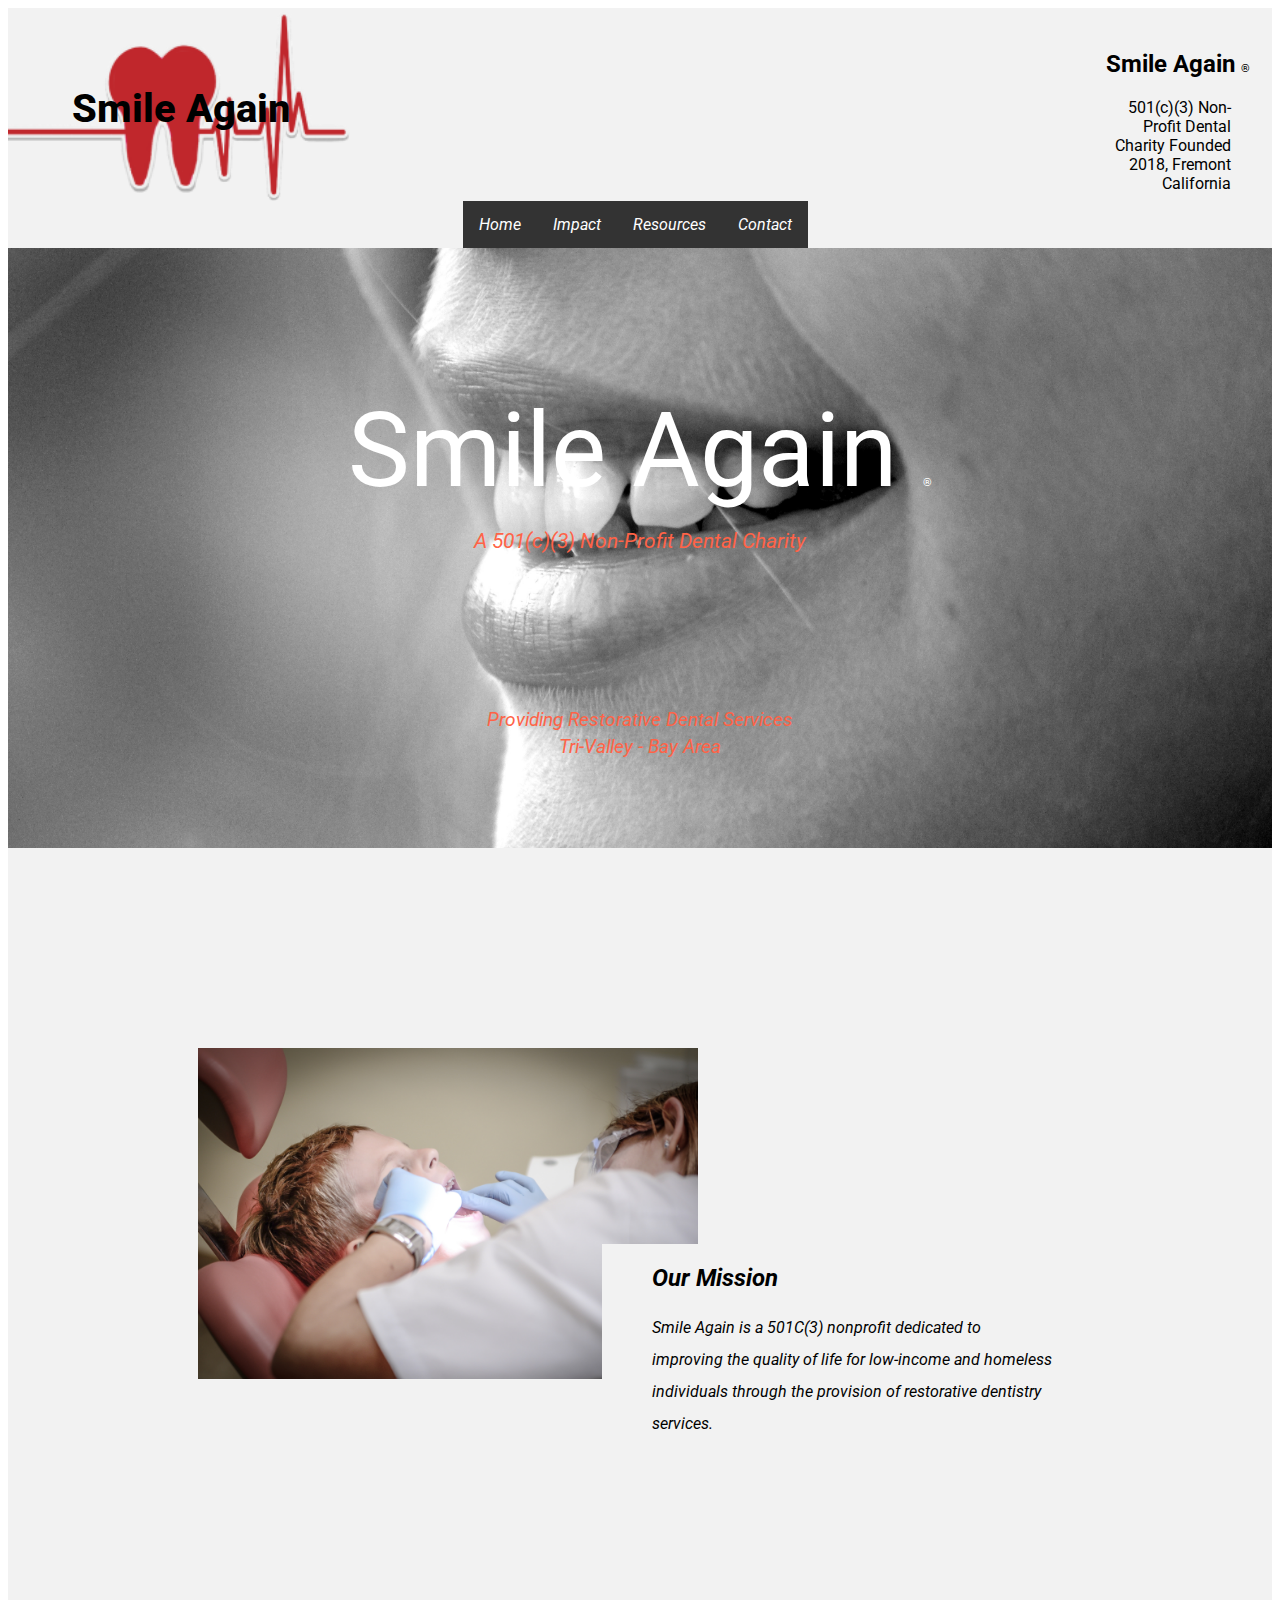
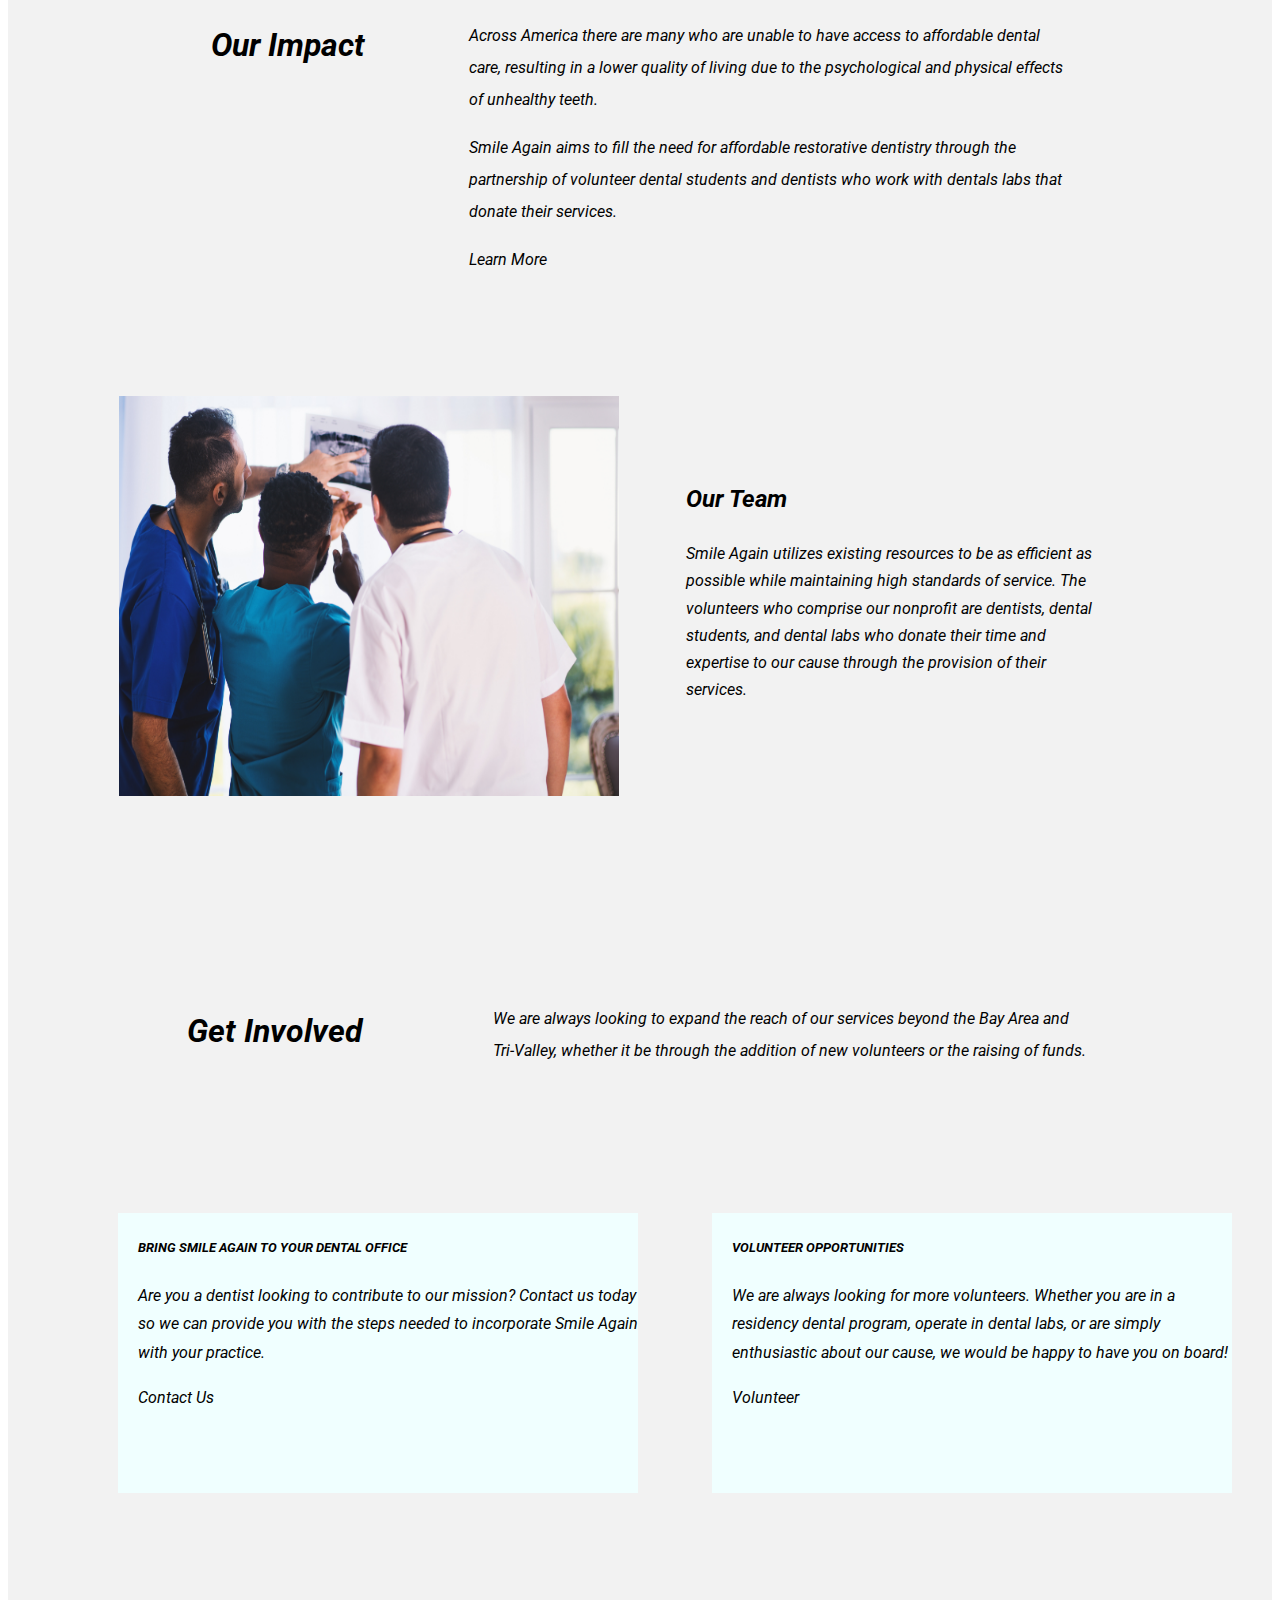
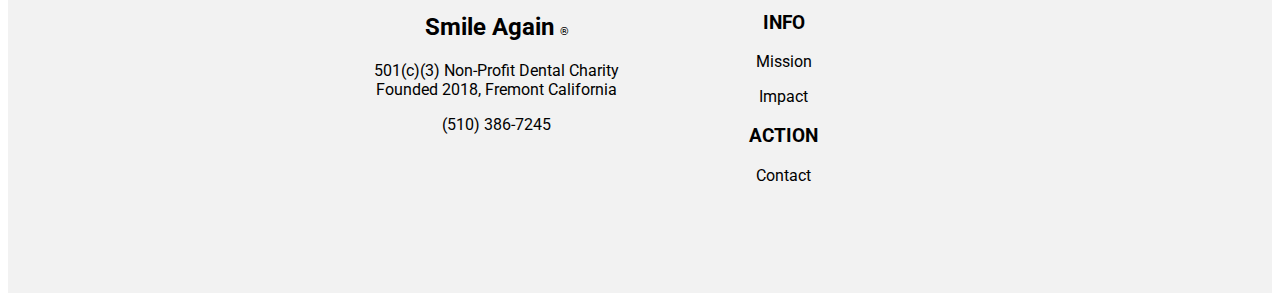
<file: index.html>
<!DOCTYPE html>
<html lang="en">
<head>
    <meta charset="UTF-8">
    <meta name="viewport" content="width=device-width, initial-scale=1.0">
    <meta http-equiv="X-UA-Compatible" content="ie=edge">
    <title>Document</title>
    <link href="https://fonts.googleapis.com/css?family=Roboto" rel="stylesheet">
    <link rel="stylesheet" type="text/css" href="styles.css">
</head>
<body>
    
<div id ="defaultparent">
        <div id="testdiv">
                <div class="smile">
                    <div class="centeredlogo">Smile Again</div>
                </div>
                <div class="logo">
                    <h2>Smile Again <span class="R">&#174</span></h2>
                    <p>
                        501(c)(3) Non-Profit Dental Charity
                        Founded 2018, Fremont California
                    </p>

                </div>
        </div>
        <div id="section-nav">
                <ul>
                    <li><a class="section-link" href="index.html">Home</a></li>
                    <li><a class="section-link" href="impact.html">Impact</a></li>
                    <li><a class="section-link" href="resources.html">Resources</a></li>
                    <li><a class="section-link" href="contact.html">Contact</a></li>
                </ul>
        </div>
        <!-- <div id ="intromissiondiv">
            <div id="introtext">
                <h5>Smile Again </h5> 
                <h1> RESTORATIVE DENTISTRY</h1>
                <p>HERES INFO ABOUT US AND OUR CAUSE, WE
                  SERVE THE TRI CITY AREA AND PROVIDE HIGH QUALITY
                  DENTAL WORK </p>
            </div>
          
        </div> -->
    
        <div class ="staffparra">
                <div class="centered">Smile Again <span class="R">&#174</span></div>
                <div class="centered2">A 501(c)(3) Non-Profit Dental Charity</div>
                <div class="centered3">Providing Restorative Dental Services</div>
                <div class="centered4">Tri-Valley - Bay Area</div>
        </div>
    
        <div id ="missiondiv">
                <img class="doctorimg" src="images/mission.jpg" alt="docpicture">
    
                <div class="missiontext">
                    <h2>Our Mission</h2>
                    <p>
                        Smile Again is a 501C(3) nonprofit dedicated to improving the 
                        quality of life for low-income and homeless individuals 
                        through the provision of restorative dentistry services. 
                    </p>
                </div>
    
        </div>
    
        <div id ="impactdiv">
            <h1>Our Impact</h1>
    
            <div class="impacttext">
                <p>
                    Across America there are many who are unable 
                    to have access to affordable dental care, resulting in
                    a lower quality of living due to the psychological
                    and physical effects of unhealthy teeth. 
                </p>
                <p>    
                    Smile Again aims to fill the need for affordable 
                    restorative dentistry through the partnership of volunteer dental students and dentists
                    who work with dentals labs that donate their services.
                </p>
                <a href="impact.html" class="atags">Learn More</a>
            </div>
           
        </div>
    
        <div id ="teamdiv">
            <img class="staffphoto2" src="images/team.jpg" alt="staffpicture">
            <div class="teamtext">
                <h2>Our Team</h2>
                <p>
                    Smile Again utilizes existing resources to be as efficient 
                    as possible while maintaining high standards of service.

                    The volunteers who comprise our nonprofit
                     are dentists, dental students,
                    and dental labs who donate their time and expertise 
                    to our cause through the provision of their services.
                </p>
            </div>
           
        </div>
    
        <div id ="involveddiv">
                <h1>Get Involved</h1>
    
                <p>
                    We are always looking to expand the reach of our services beyond 
                    the Bay Area and Tri-Valley, whether it be through the addition of new 
                    volunteers or the raising of funds. 
                </p>
        </div>
    
        <div id ="infodiv">
    
                <div class="infotext">
                    <h5>BRING SMILE AGAIN TO YOUR DENTAL OFFICE</h5>
                    <p>
                        Are you a dentist looking to contribute to our mission? 
                        Contact us today so we can provide you
                        with the steps needed to incorporate Smile Again with your practice.
                    </p>
                    <a href="contact.html" class="atags">Contact Us</a>
                </div>
    
                <div class="infotext">
                    <h5>VOLUNTEER OPPORTUNITIES</h5>
                    <p>
                        We are always looking for more volunteers. Whether you are in a 
                        residency dental program, operate in dental labs, or are simply 
                        enthusiastic about our cause, we would be happy to have you on board!
                    </p>
                    <a href="contact.html"  class="atags">Volunteer</a>
                </div>
        </div>
    
    
    </div>
    <div id="lowercontactbar">
            <div id="midcontact">
                <h2>Smile Again <span class="R">&#174</span></h2>
                501(c)(3) Non-Profit Dental Charity
                Founded 2018, Fremont California
                <p>(510) 386-7245</p>
            </div>
    
            <div id="rightcontact">
                <h3>INFO</h3>
    
               <p> <a href="index.html"> Mission </a> </p>
               <p> <a href="impact.html"> Impact</a> </p>
    
                <h3>ACTION</h3>
                <p> <a href="contact.html"> Contact </a> </p>
    
            </div>
    
        </div>
      </div>
</body>
</html>
</file>
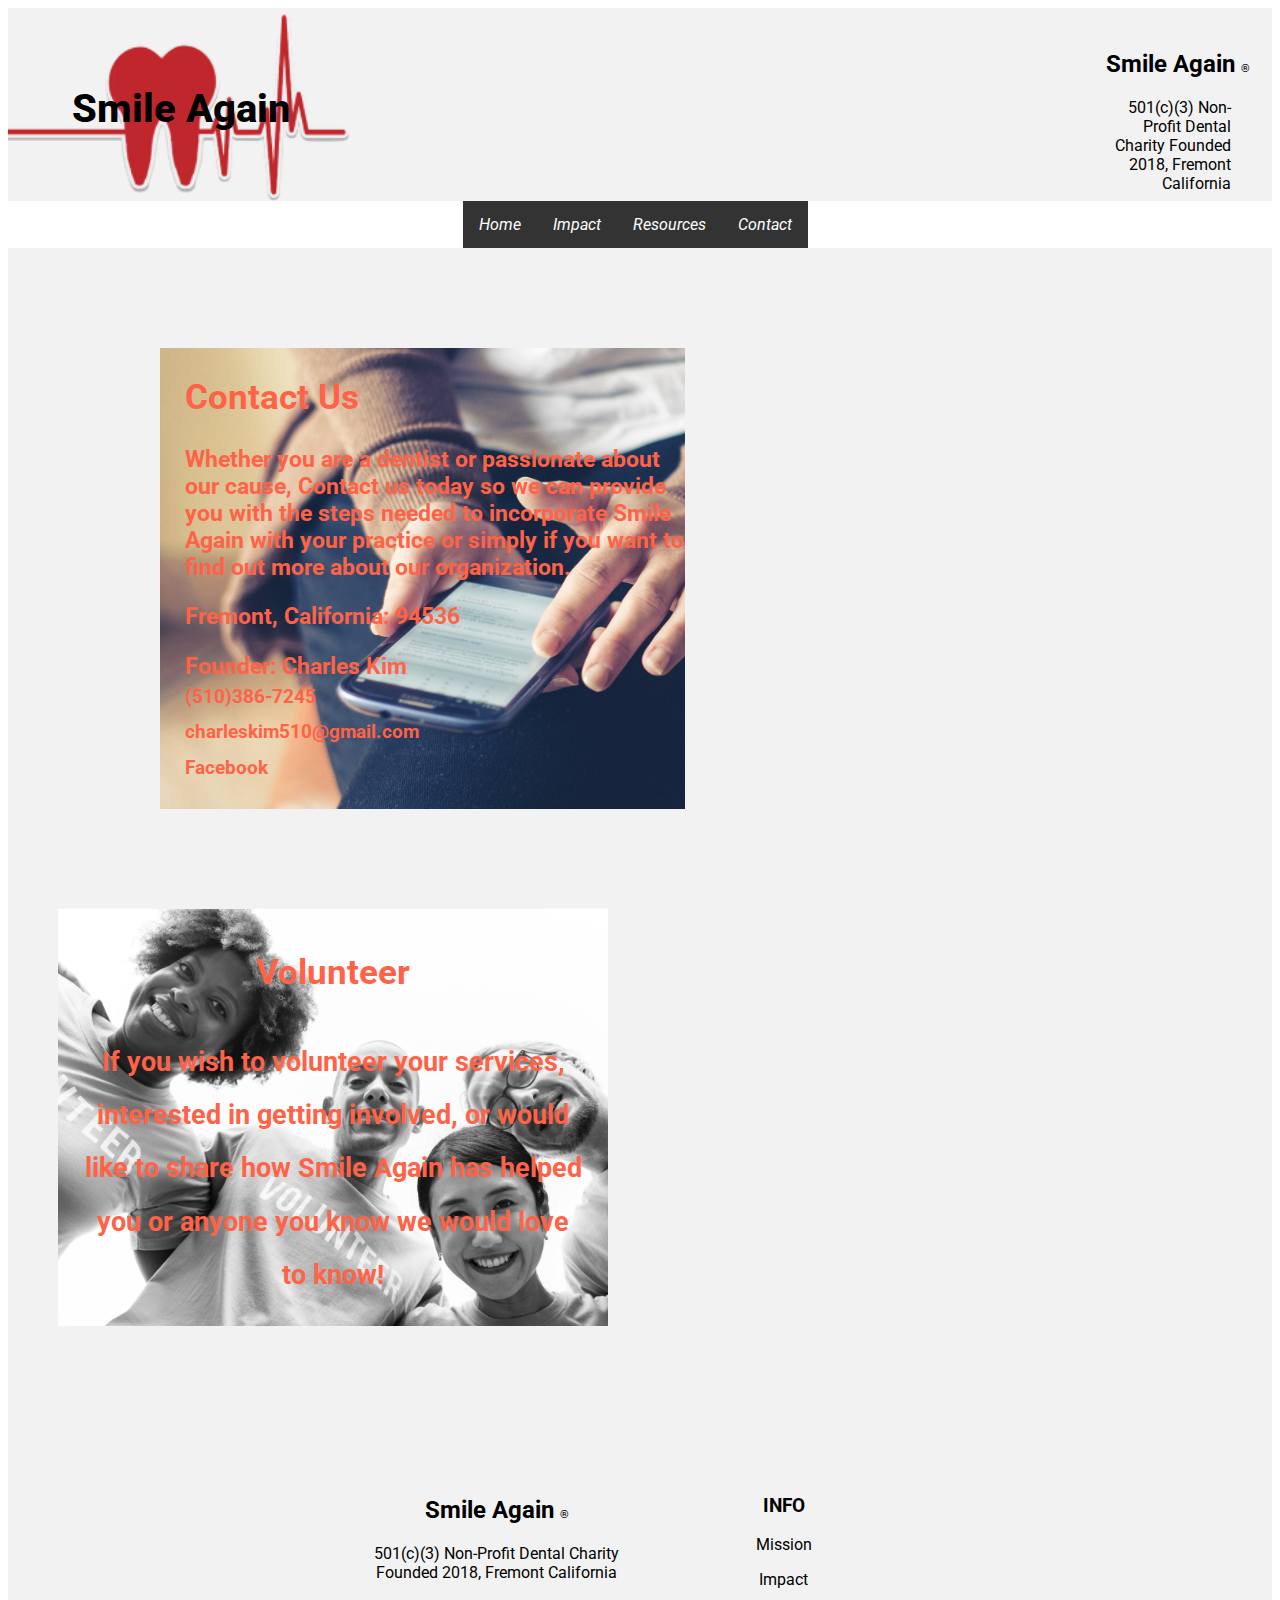
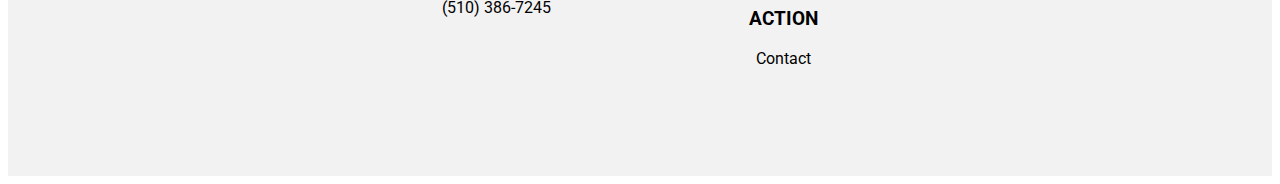
<file: contact.html>
<!DOCTYPE html>
<html lang="en">
<head>
    <meta charset="UTF-8">
    <meta name="viewport" content="width=device-width, initial-scale=1.0">
    <meta http-equiv="X-UA-Compatible" content="ie=edge">
    <title>Document</title><link href="https://fonts.googleapis.com/css?family=Roboto" rel="stylesheet">
    <link rel="stylesheet" type="text/css" href="contactstyles.css">
</head>
<body>

        <div id="testdiv">
            <div class="smile">
                <div class="centeredlogo">Smile Again</div>
            </div>
            <div class="logo">
                <h2>Smile Again <span class="R">&#174</span></h2>
                <p>
                    501(c)(3) Non-Profit Dental Charity
                    Founded 2018, Fremont California
                </p>
            </div>
        </div>
        <div id="section-nav">
                <ul>
                    <li><a class="section-link" href="index.html">Home</a></li>
                    <li><a class="section-link" href="impact.html">Impact</a></li>
                    <li><a class="section-link" href="resources.html">Resources</a></li>
                    <li><a class="section-link" href="contact.html">Contact</a></li>
                </ul>
        </div>

    <div id="contactparent">   
        <div id="contactdiv">
          <h2>Contact Us</h2>
          <p>
            Whether you are a dentist or passionate about our cause, 
            Contact us today so we can provide you
            with the steps needed to incorporate Smile Again with your practice or simply 
            if you want to find out more about our organization. 
          </p>
    
          <p>
              Fremont, California: 94536
          </p>
          
          <p>
              Founder: Charles Kim
              <br>
              <a href="">(510)386-7245</a>
              <br>
              <a>charleskim510@gmail.com</a>
              <br>
              <a href="https://www.facebook.com/chaoking22?fb_dtsg_ag=Adzol1Ewf_TR9fKl7xAFldxXXFhonK9IOeC_qdmslOClMg%3AAdw8GaQj_OdXAn9l-uB4PiK83ITOHp_P2mwWqj7NaXh3Fw">Facebook</a>
              <br>
          </p>
        </div>

        <div id="contactdiv2">
                <h2>Volunteer</h2>
                <p>
                    If you wish to volunteer your services, 
                    interested in getting involved, or would
                    like to share how Smile Again has helped you 
                    or anyone you know we would love to know!
                </p>
        </div>
    </div>
    <div id="lowercontactbar">

            <div id="midcontact">
                <h2>Smile Again <span class="R">&#174</span></h2>
                501(c)(3) Non-Profit Dental Charity
                Founded 2018, Fremont California
                <p>(510) 386-7245</p>
            </div>
    
            <div id="rightcontact">
                <h3>INFO</h3>
    
               <p> <a href="index.html"> Mission </a> </p>
               <p> <a href="impact.html"> Impact</a> </p>
    
                <h3>ACTION</h3>
                <p> <a href="contact.html"> Contact </a> </p>
    
            </div>
    
        </div>
      </div>
</body>
</html>
</file>
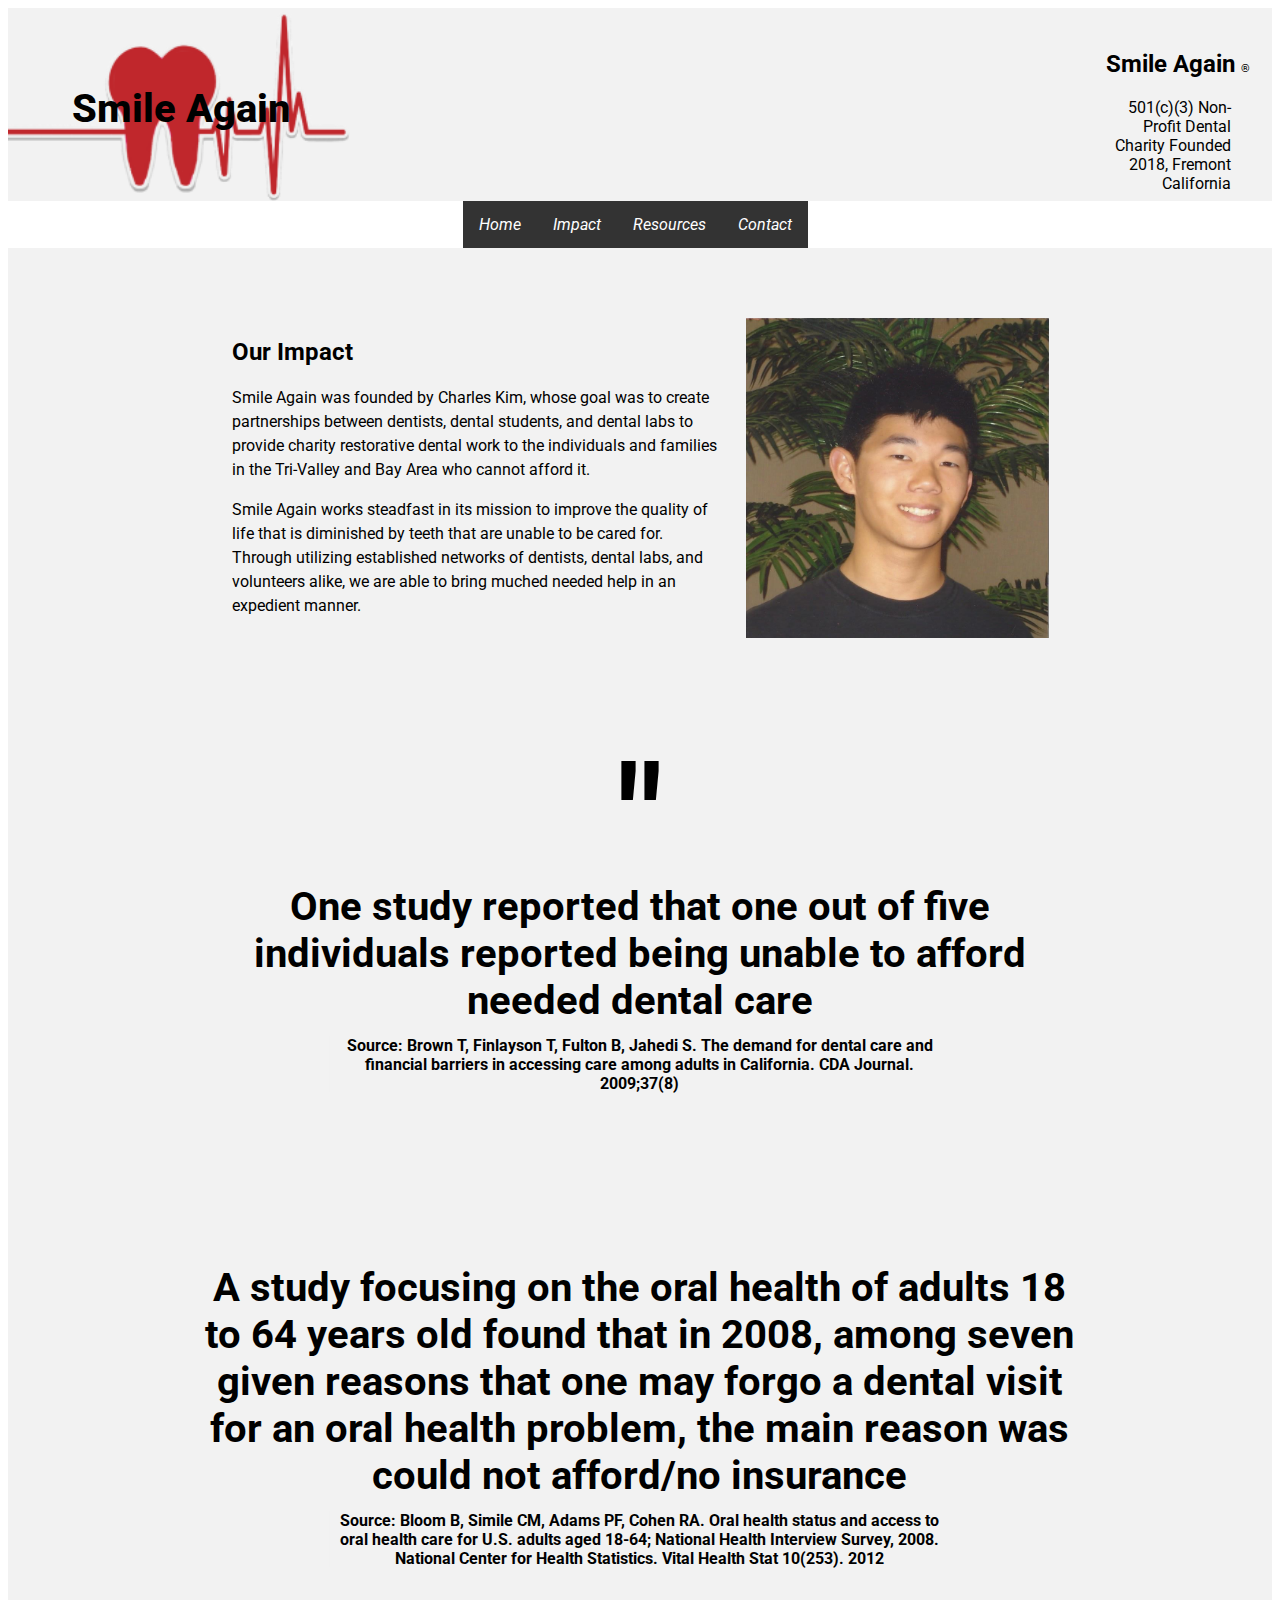
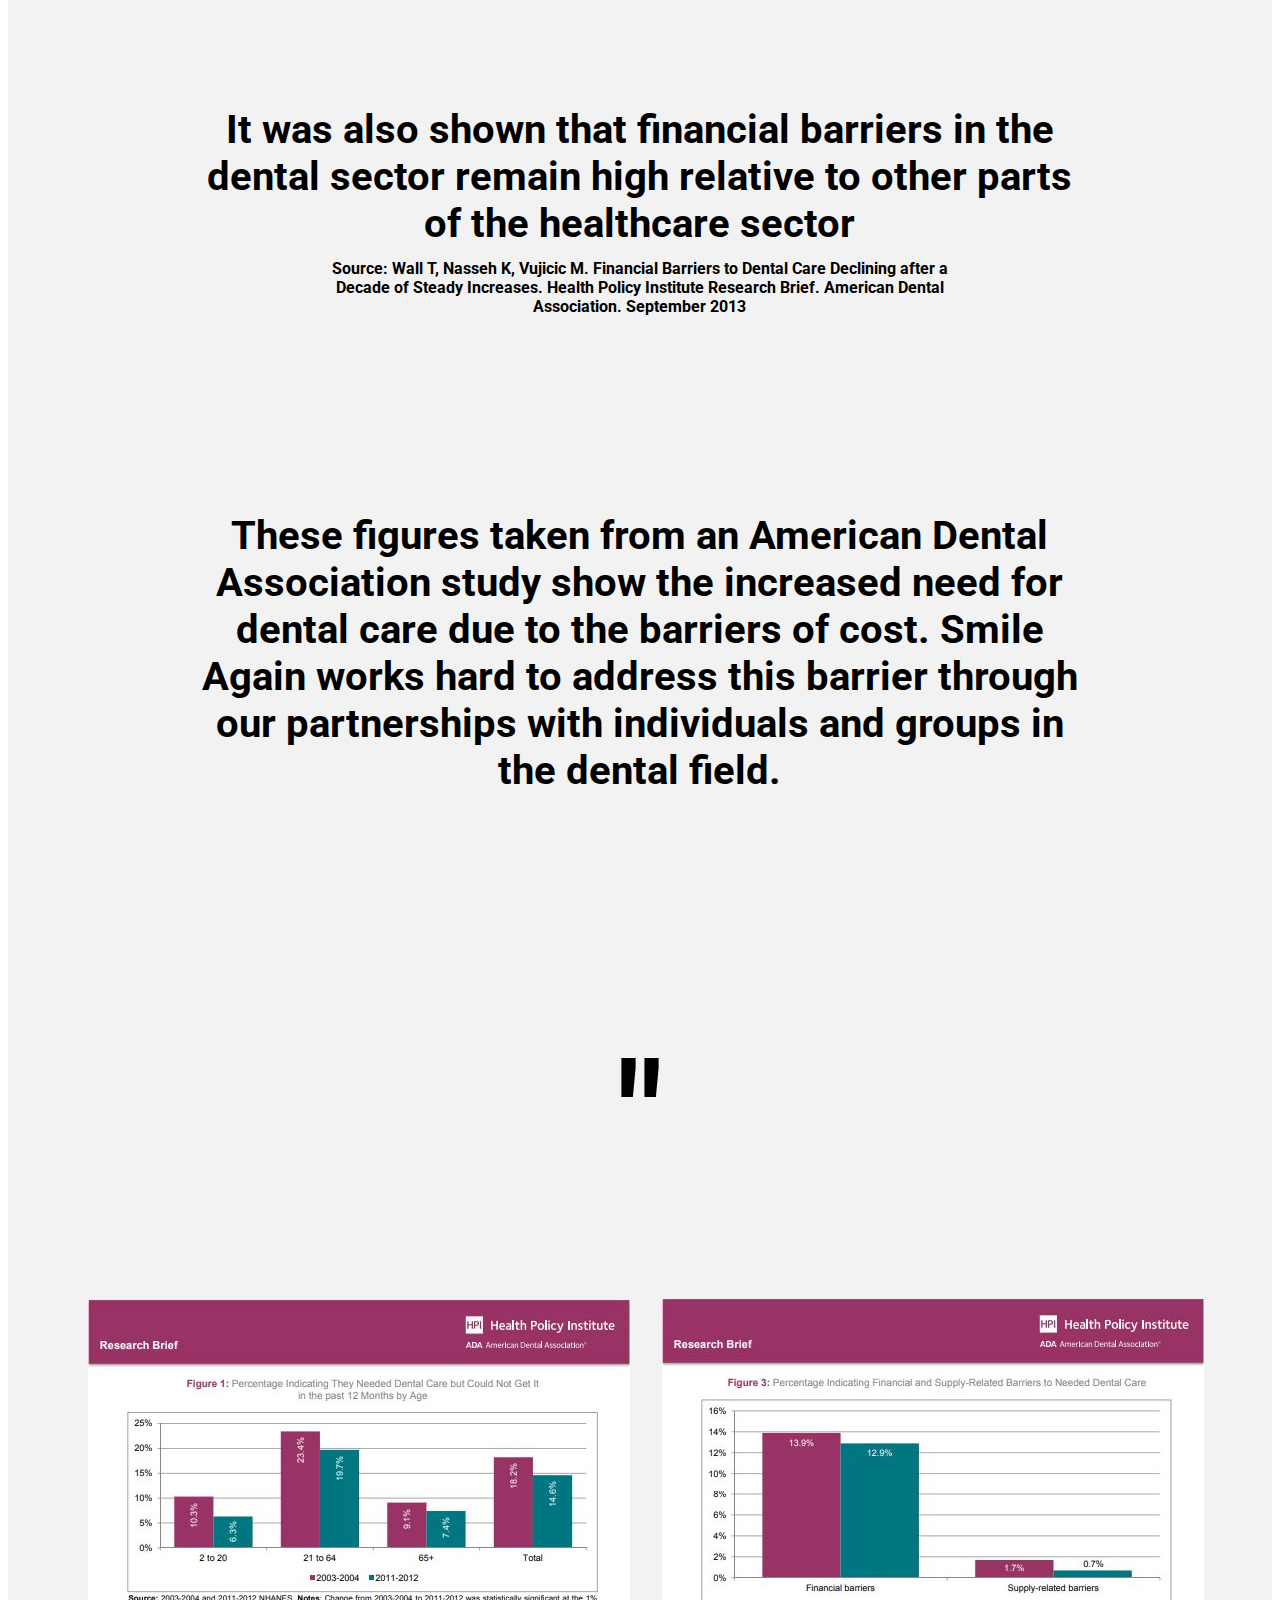
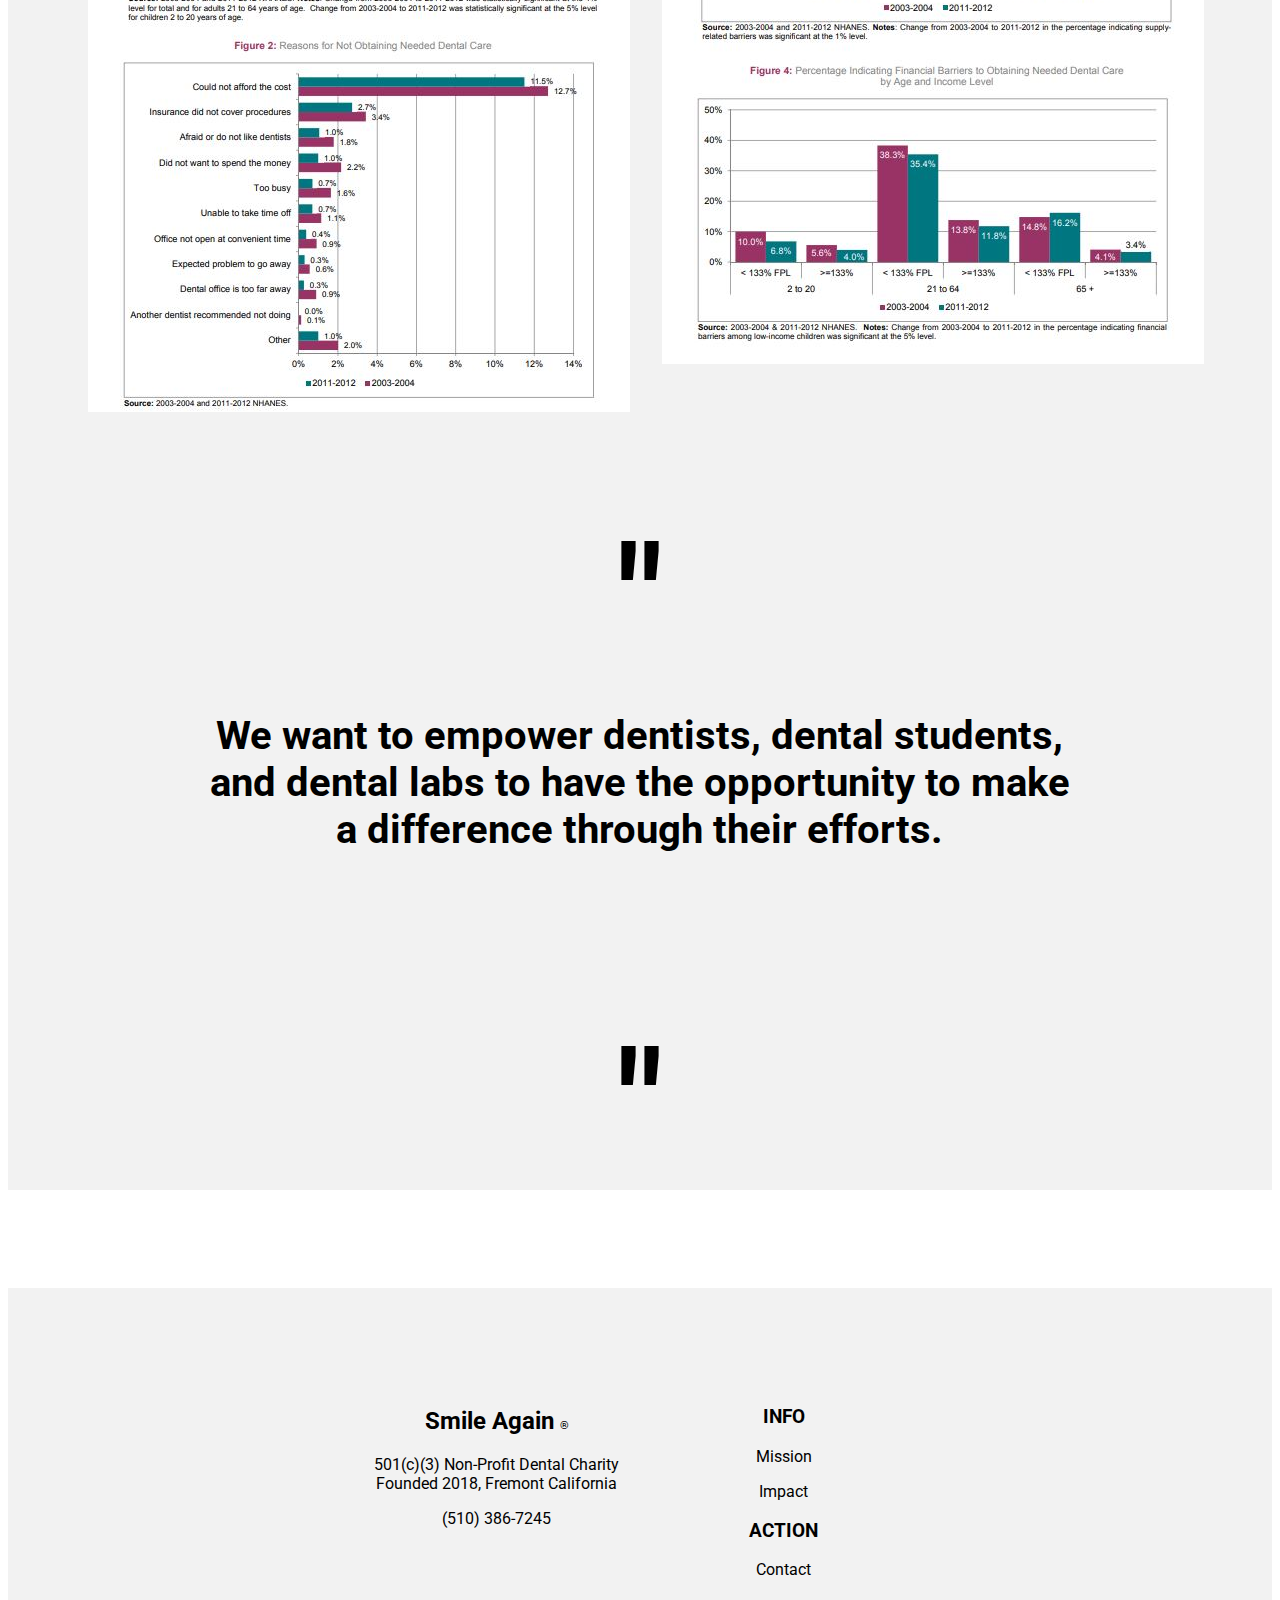
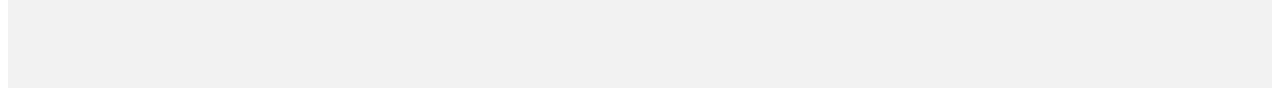
<file: impact.html>
<!DOCTYPE html>
<html lang="en">
<head>
    <meta charset="UTF-8">
    <meta name="viewport" content="width=device-width, initial-scale=1.0">
    <meta http-equiv="X-UA-Compatible" content="ie=edge">
    <title>Document</title>
    <link href="https://fonts.googleapis.com/css?family=Roboto" rel="stylesheet">
    <link rel="stylesheet" type="text/css" href="impactstyles.css">
</head>
<body>
    
<div id="testdiv">
        <div class="smile">
            <div class="centeredlogo">Smile Again</div>
        </div>
        <div class="logo">
            <h2>Smile Again <span class="R">&#174</span></h2>
            <p>
                501(c)(3) Non-Profit Dental Charity
                Founded 2018, Fremont California
            </p>
        </div>
</div>
<div id="section-nav">
        <ul>
            <li><a class="section-link" href="index.html">Home</a></li>
            <li><a class="section-link" href="impact.html">Impact</a></li>
            <li><a class="section-link" href="resources.html">Resources</a></li>
            <li><a class="section-link" href="contact.html">Contact</a></li>
        </ul>
</div>

<div id="impactparent">
        <div id="mpact">
              <h2>Our Impact</h2>
              <p>
                    Smile Again was founded by Charles Kim, whose goal was to
                    create partnerships between dentists, dental students, and 
                    dental labs to provide charity restorative dental work 
                    to the individuals and families in the Tri-Valley and Bay 
                    Area who cannot afford it.
              </p>
              <p>
                    Smile Again works steadfast in its mission to improve the 
                    quality of life that is diminished by teeth that are unable to
                    be cared for. Through utilizing established networks of dentists,
                    dental labs, and volunteers alike, we are able to bring muched needed
                    help in an expedient manner. 
                    
              </p>
        </div>
  
        <img class="mpactimg" src="images/founder.png" alt="impactpicture">
        <h1 class="quotedivider">"</h1>

                <h1 class="bigtxt1"> One study reported that one out
                    of five individuals reported being unable to afford
                    needed dental care
                    <p class="liltxt1">
                        Source: Brown T, Finlayson T, Fulton B, Jahedi S. The demand for dental care and financial barriers in accessing care among
                        adults in California. CDA Journal. 2009;37(8) 
                    </p>
                </h1>

                <h1 class="bigtxt2">
                    A study focusing on the oral
                    health of adults 18 to 64 years old found that in 2008,
                    among seven given reasons that one may forgo a
                    dental visit for an oral health problem, the main reason
                    was could not afford/no insurance
                    <p class="liltxt1">
                        Source: Bloom B, Simile CM, Adams PF, Cohen RA. Oral health status and access to oral health care for U.S. adults aged
                        18-64; National Health Interview Survey, 2008. National Center for Health Statistics. Vital Health Stat 10(253). 2012
                    </p>
                </h1>

                <h1 class="bigtxt3">
                    It was also
                    shown that financial barriers in the dental sector
                    remain high relative to other parts of the healthcare
                    sector
                    <p class="liltxt1">
                        Source:  Wall T, Nasseh K, Vujicic M. Financial Barriers to Dental Care Declining after a Decade of Steady Increases. Health
                        Policy Institute Research Brief. American Dental Association. September 2013
                    </p>
                </h1>

                <h1 class="bigtxt4">
                    These figures taken from an American Dental Association
                    study show the increased need for dental care due to the
                    barriers of cost. Smile Again works hard to address this barrier 
                    through our partnerships with individuals and groups in the dental
                    field.
                </h1>

        <h1 class="quotedivider">"</h1>

        <div class="leftimpact">
            <img src="images/stats1.JPG" class="smilelogo" alt="smilebeat">
        </div>
  
        <div class="rightimpact">
            <img src="images/stats2.JPG" class="smilelogo" alt="smilebeat">
  
        </div>
        <h1 class="quotedivider">"</h1>

        <h1 class="bigtxt1"> 
            We want to empower dentists, dental students, and dental labs to have
            the opportunity to make a difference through their efforts.
        </h1>
        <h1 class="quotedivider">"</h1>

  </div>
  <div id="lowercontactbar">

        <div id="midcontact">
            <h2>Smile Again <span class="R">&#174</span></h2>
            501(c)(3) Non-Profit Dental Charity
            Founded 2018, Fremont California
            <p>(510) 386-7245</p>
        </div>

        <div id="rightcontact">
            <h3>INFO</h3>

           <p> <a href="index.html"> Mission </a> </p>
           <p> <a href="impact.html"> Impact</a> </p>

            <h3>ACTION</h3>
            <p> <a href="contact.html"> Contact </a> </p>

        </div>

    </div>
  </div>
  </div>
</body>
</html>
</file>
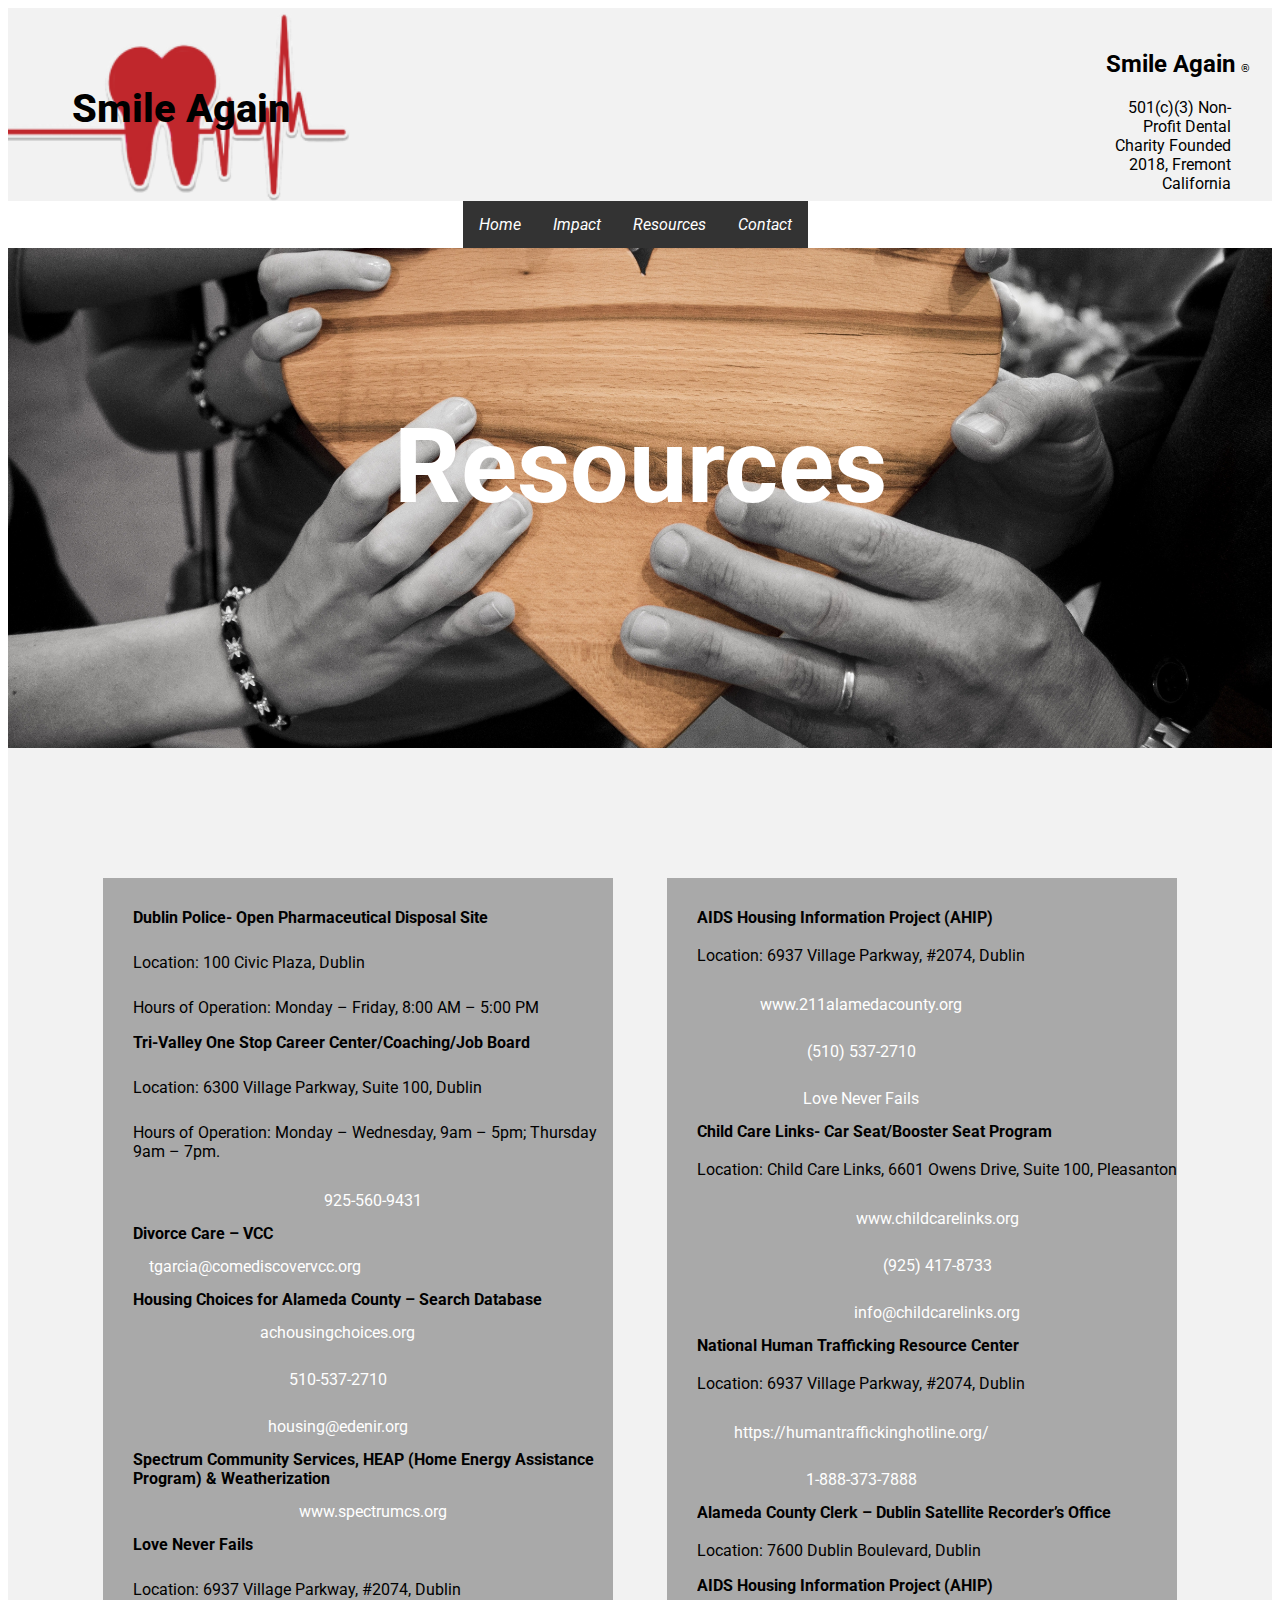
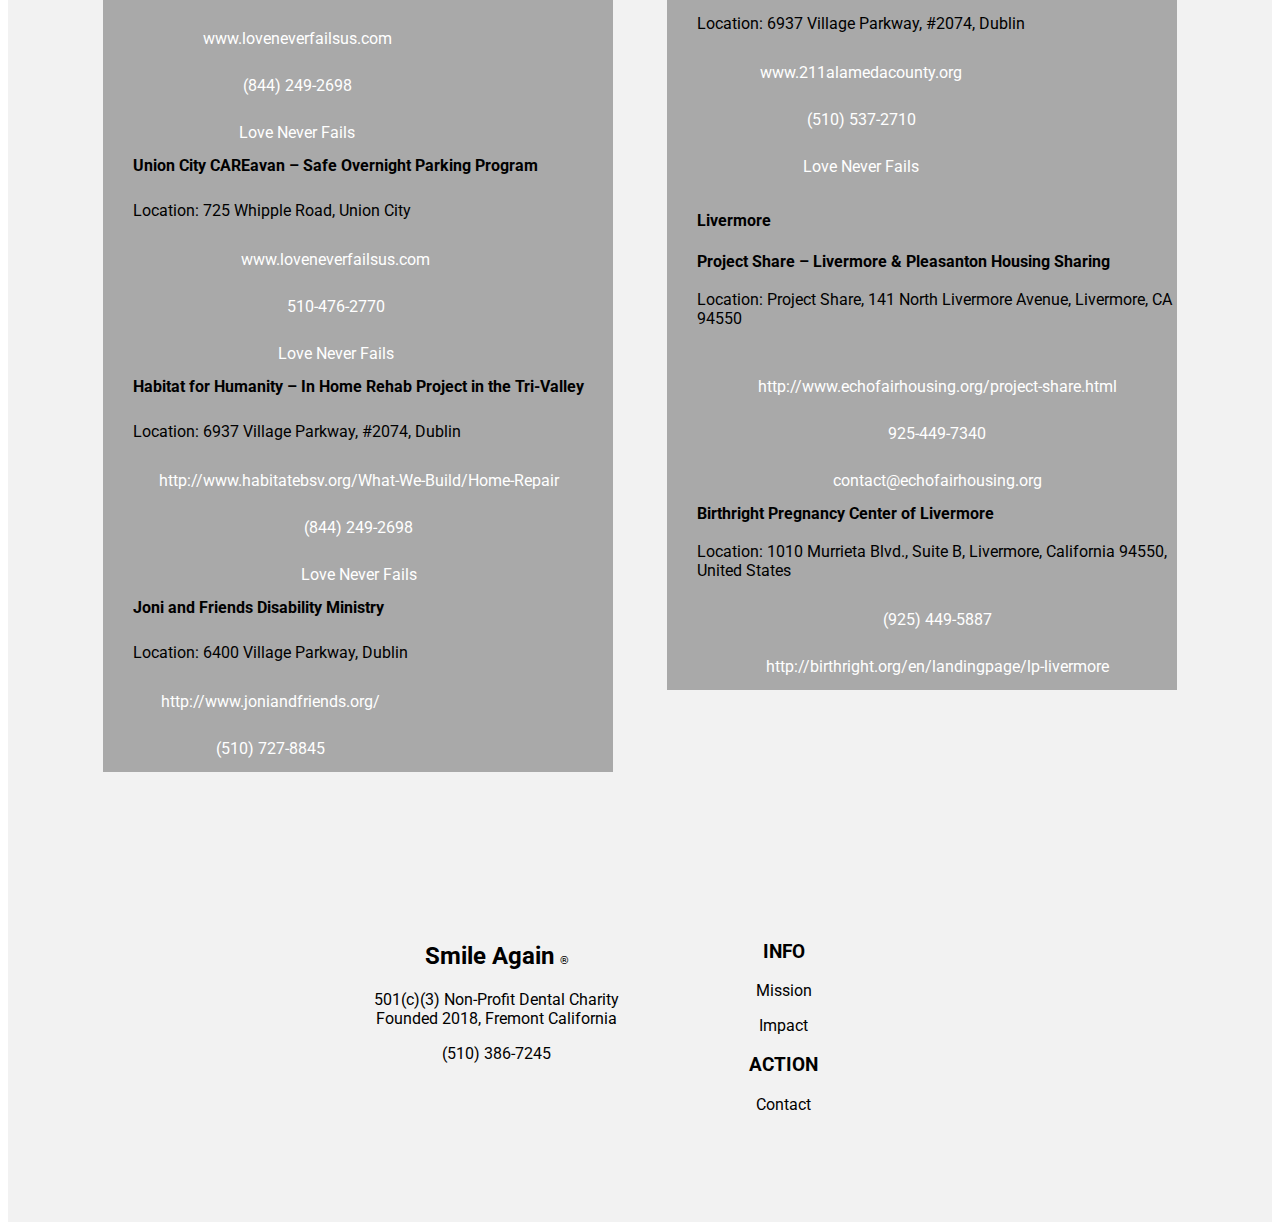
<file: resources.html>
<!DOCTYPE html>
<html lang="en">
    <head>
        <meta charset="UTF-8">
        <meta name="viewport" content="width=device-width, initial-scale=1.0">
        <meta http-equiv="X-UA-Compatible" content="ie=edge">
        <title>Document</title>
        <link href="https://fonts.googleapis.com/css?family=Roboto" rel="stylesheet">
        <link rel="stylesheet" type="text/css" href="resourcesstyles.css">
    </head>
    <body>
            <div id="testdiv">
                <div class="smile">
                    <div class="centeredlogo">Smile Again</div>
                </div>
                <div class="logo">
                    <h2>Smile Again <span class="R">&#174</span></h2>
                    <p>
                        501(c)(3) Non-Profit Dental Charity
                        Founded 2018, Fremont California
                    </p>
                </div>
            </div>
            <div id="section-nav">
                    <ul>
                        <li><a class="section-link" href="index.html">Home</a></li>
                        <li><a class="section-link" href="impact.html">Impact</a></li>
                        <li><a class="section-link" href="resources.html">Resources</a></li>
                        <li><a class="section-link" href="contact.html">Contact</a></li>
                    </ul>
            </div>
      <div id="resourceparent">
        <div class ="staffparra">
            <h1 class="resourcetext">Resources</h1>
        </div>
        <div id="leftcolumn">
            <ul>
                <li>
                    <strong>Dublin Police- Open Pharmaceutical Disposal Site</strong>
                    <p>
                        Location: 100 Civic Plaza, Dublin
                    </p>
                    <p>
                        Hours of Operation: Monday – Friday, 8:00 AM – 5:00 PM
                    </p>
                </li>
    
                <li>
                    <strong>Tri-Valley One Stop Career Center/Coaching/Job Board</strong>
                    <p>
                        Location: 6300 Village Parkway, Suite 100, Dublin
                    </p>
                    <p>
                        Hours of Operation: Monday – Wednesday, 9am – 5pm; Thursday 9am – 7pm.
                    </p>
                    <a href="">925-560-9431</a>
                </li>

                <li>
                    <strong>Divorce Care – VCC</strong>

                    <a href="">tgarcia@comediscovervcc.org</a>
                </li>
    
                <li>
                    <strong>Housing Choices for Alameda County – Search Database</strong>
                    <br>
                    <a href="">achousingchoices.org</a>
                    <a href="">510-537-2710</a>
                    <a href="">housing@edenir.org</a>
                </li>

                <li>
                    <strong>Spectrum Community Services, HEAP (Home Energy Assistance Program) & Weatherization</strong>
                        <br>
                        <a href="">www.spectrumcs.org</a>
                </li>

                <li>
                    <strong>Love Never Fails</strong>
                    <p>
                        Location: 6937 Village Parkway, #2074, Dublin
                    </p>
                    <a href="">www.loveneverfailsus.com</a>
                    <a href="">(844) 249-2698</a>
                    <a href="">Love Never Fails</a>
                </li>

                <li>
                    <strong>Union City CAREavan – Safe Overnight Parking Program</strong>
                    <p>
                        Location: 725 Whipple Road, Union City
                    </p>
                    <a href="">www.loveneverfailsus.com</a>
                    <a href="">510-476-2770</a>
                    <a href="">Love Never Fails</a>
                </li>

                <li>
                    <strong>Habitat for Humanity – In Home Rehab Project in the Tri-Valley</strong>
                    <p>
                        Location: 6937 Village Parkway, #2074, Dublin
                    </p>
                    <a href="">http://www.habitatebsv.org/What-We-Build/Home-Repair</a>
                    <a href="">(844) 249-2698</a>
                    <a href="">Love Never Fails</a>
                </li>

                <li>
                    <strong>Joni and Friends Disability Ministry</strong>
                    <p>
                        Location: 6400 Village Parkway, Dublin
                    </p>
                    <a href="">http://www.joniandfriends.org/</a>
                    <a href="">(510) 727-8845</a>
                </li>
            </ul>        
        </div>
    
        <div id="rightcolumn">
            <ul>
                <li>
                    <strong>AIDS Housing Information Project (AHIP)</strong>
                    <p>
                        Location: 6937 Village Parkway, #2074, Dublin
                    </p>
                    <a href="">www.211alamedacounty.org</a>
                    <a href="">(510) 537-2710</a>
                    <a href="">Love Never Fails</a>
                </li>

                <li>
                    <strong>Child Care Links- Car Seat/Booster Seat Program</strong>
                    <p>
                        Location: Child Care Links, 6601 Owens Drive, Suite 100, Pleasanton
                    </p>
                    <a href="">www.childcarelinks.org</a>
                    <a href="">(925) 417-8733</a>
                    <a href="">info@childcarelinks.org</a>
                </li>

                <li>
                    <strong>National Human Trafficking Resource Center</strong>
                    <p>
                        Location: 6937 Village Parkway, #2074, Dublin
                    </p>
                    <a href="">https://humantraffickinghotline.org/</a>
                    <a href="">1-888-373-7888</a>
                </li>

                <li>
                    <strong>Alameda County Clerk – Dublin Satellite Recorder’s Office</strong>
                    <p>
                        Location: 7600 Dublin Boulevard, Dublin
                    </p>
                </li>

                <li>
                    <strong>AIDS Housing Information Project (AHIP)</strong>
                    <p>
                        Location: 6937 Village Parkway, #2074, Dublin
                    </p>
                    <a href="">www.211alamedacounty.org</a>
                    <a href="">(510) 537-2710</a>
                    <a href="">Love Never Fails</a>
                </li>

            </ul>

            <h4>Livermore</h4>
            <ul>
                <li>
                    <strong>Project Share – Livermore & Pleasanton Housing Sharing</strong>
                    <p>
                        Location: Project Share, 141 North Livermore Avenue, Livermore, CA  94550
                    </p>
                    <br>
                    <a href="">http://www.echofairhousing.org/project-share.html</a>
                    <a href="">925-449-7340</a>
                    <a href="">contact@echofairhousing.org</a>
                </li>
    
                <li>
                    <strong>Birthright Pregnancy Center of Livermore</strong>
                    <p>
                        Location: 1010 Murrieta Blvd., Suite B, Livermore, California 94550, United States
                    </p>
                    <a href="">(925) 449-5887</a>
                    <a href="">http://birthright.org/en/landingpage/lp-livermore</a>
                </li>
            </ul>
        </div>
      </div>
      <div id="lowercontactbar">
    
            <div id="midcontact">
                <h2>Smile Again <span class="R">&#174</span></h2>
                501(c)(3) Non-Profit Dental Charity
                Founded 2018, Fremont California
                <p>(510) 386-7245</p>
            </div>
    
            <div id="rightcontact">
                <h3>INFO</h3>
    
               <p> <a href="index.html"> Mission </a> </p>
               <p> <a href="impact.html"> Impact</a> </p>
    
                <h3>ACTION</h3>
                <p> <a href="contact.html"> Contact </a> </p>
    
            </div>
    
        </div>
      </div>
    </body>
</html>
</file>
<file: styles.css>
#defaultparent {
    background-color: #F2F2F2;
    font-family: 'Roboto', sans-serif;
    font-style: italic;

}

#intromissiondiv{
    padding-top: 50px;
    padding-bottom: 80px;
    background-color: #F2F2F2;

    
}


.smilelogo{
    display: inline-block;
}

.smile{
    background-image: url("images/smilelogo.png");
    background-size: cover;
    width: 342px;
    height: 193px;
}

.centeredlogo{
    text-align: center;
    font-size: 30pt;
    font-style: normal;
    text-align: center;
    position: absolute;
    margin-left: 5%;
    margin-top: 6%;
    font-weight: 800;

}

.logo{
    position: absolute;
    top: 30px;
    right:30px; 
    text-align: right; 
    font-style: normal;
}

.logo h2{
    font-family: 'Roboto', sans-serif;
}

.logo p{
    font-family: 'Roboto', sans-serif;
    width: 125px;
}


.R{
    font-size: 8pt;
}

#introtext{
    background-color: #F2F2F2;
    height: 250px;
    width: 550px;
    margin-left: 30%;
    margin-right: 40%;
}


ul {
    list-style-type: none;
    margin: 0;
    padding: 0;
    overflow: hidden;
    background-color: #333;
    
}

li {
    float: left;
}

li a {
    display: block;
    color: white;
    text-align: center;
    padding: 14px 16px;
    text-decoration: none;
}

a:hover:not(.active) {
    background-color: #111;
}

.active {
background-color:#4CAF50;
}

.staffparra {
    /* The image used */
    background-image: url("images/smile.jpg");

    /* Set a specific height */
    min-height: 600px; 

    /* Create the parallax scrolling effect */
    background-attachment: fixed;
    background-position: center top;
    background-repeat: no-repeat;
    background-size: cover;
}

.centered {
    font-style: normal;
    font-size: 78pt;
    position: absolute;
    top: 50%;
    left: 50%;
    transform: translate(-50%, -50%);
    color: white;
}

.centered2 {
    font-size: 16pt;
    position: absolute;
    top: 60%;
    left: 50%;
    transform: translate(-50%, -50%);
    color: tomato;
}

.centered3 {
    font-size: 14pt;
    position: absolute;
    top: 80%;
    left: 50%;
    transform: translate(-50%, -50%);
    color: tomato; 
}

.centered4 {
    font-size: 14pt;
    position: absolute;
    top: 83%;
    left: 50%;
    transform: translate(-50%, -50%);
    color: tomato; 
}

#missiondiv{
    margin-top: 200px ;
    background-color: #F2F2F2;

}

#missiondiv img{
    max-width: 500px;
    max-height: 800px;
    margin-left: 15%;
    position: relative;
    z-index: 1;
}

.missiontext{
    display: inline-block;
    background-color: #F2F2F2;
    width: 400px;
    height: 220px;
    padding-left: 50px;
    padding-right: 45px;
    z-index: 2;
    position: relative;
    right: 100px;
    top: 50px;
}

.missiontext p{
    line-height: 2;
}

#impactdiv{
    margin-top: 150px ;
    background-color: #F2F2F2;
    text-align: center;
    padding-top: 40px;
}

#impactdiv h1{
    display: inline-block;
    vertical-align: top;


}

#impactdiv button{
    background-color: #f2f5f8;
    border-style: solid;
    border: 2px solid #33679a;
    color: #33679a;
    padding: 15px 32px;
    
}
#impactdiv button:hover{
    background-color: #33679a;
    color: #f2f5f8;

    
}


.impacttext{
    display: inline-block;
    background-color: #F2F2F2;
    width: 600px;
    vertical-align: top;
    text-align: left;
    margin-left: 50px;
    padding-left: 50px;
    padding-bottom: 20px;
}

.impacttext{
    line-height: 2;
}

#teamdiv{
    margin-top: 100px ;
    background-color: #F2F2F2;

    text-align: center;
    
}

#teamdiv img{
    width: 500px ;
    height: 400px ; 
}

.teamtext{
    display: inline-block;
    background-color: #F2F2F2;
    width: 412px;
    height: 274px;
    text-align: left;
    padding: 5%;
    vertical-align: top;
    line-height: 1.7;
}


#contactdiv{
    margin-top: 100px ;
    background-color: #F2F2F2;
    height: 250px
}

#involveddiv{
    margin-top: 150px ;
    background-color: #F2F2F2;
    padding-top: 40px;
    text-align: center;
    padding-bottom: 40px;
}

#involveddiv h1{
    display: inline-block;
    background-color: #F2F2F2;
    vertical-align: top;
    margin-right: 10%;
    
}

#involveddiv p{
    display: inline-block;
    background-color: #F2F2F2;
    width: 600px;
    vertical-align: top;
    text-align: left;
    margin-top: 13px;
    line-height: 2;

}
/* ################################################################################################################## */

#infodiv{
    margin-top: 50px ;
    background-color: #F2F2F2;
    text-align: center ;
    padding-top: 40px;
}

.infotext {
    display: inline-block;
    background-color: azure;
    width: 500px;
    margin-left: 70px;
    padding-bottom: 80px;
    padding-left: 20px;
    text-align: left;
    line-height: 1.8;
    vertical-align: top;
}

.infotext button{
    margin-top: 50px;
    background-color: #f2f5f8;
    border-style: solid;
    border: 2px solid #33679a;
    color: #33679a;
    padding: 15px 32px;   
}
.infotext button:hover{
    background-color: #33679a;
    color: #f2f5f8;  
} 

.atags{
    text-decoration:none; 
    color: black;
    font-family: 'Roboto', sans-serif;
}

.atags:hover{
    color: lightgrey
}

/* TOP BAR CSS */



#testdiv {
    background-color: #F2F2F2;

}


#section-nav{
    text-align: center;
    vertical-align: middle;
    display: inline-block;
    margin-left: 36%;
}


.section-link{
    color: white;
    vertical-align: middle;
    text-decoration: none;
    
}

#lowercontactbar{
    background-color: #F2F2F2;
    vertical-align: bottom;
    height: 400px;
    width: 100%;
    text-align: center
}


#lowercontactbar h5{
    font-weight: bold;
}

#leftcontact{
    display: inline-block;
    background-color: #F2F2F2;
    width: 472px;
    margin-top: 100px;
    text-align: center;
    vertical-align: top;
}

#leftcontact p{
    font-family: 'Roboto', sans-serif;
    font-size: 12pt;
    
}

#midcontact{
    display: inline-block;
    background-color: #F2F2F2;
    width: 283px;
    vertical-align: top;
    margin-top: 100px;
    text-align: center;
    font-family: 'Roboto', sans-serif;
}

#rightcontact{
    display: inline-block;
    background-color: #F2F2F2;
    width: 283px;
    vertical-align: top;
    margin-top: 100px;
    text-align: center;
    vertical-align: top;
    font-family: 'Roboto', sans-serif;
}

#rightcontact a{
    text-decoration: none;
    color: black;
}

#rightcontact a:hover{
    color: #bfd4e9
    
}
</file>
<file: contactstyles.css>
#contactparent{
    background-color: #F2F2F2;
    width: 100%; 
    padding-bottom: 50px;
    font-family: 'Roboto', sans-serif;
    
}

#contactparent a{
    color: white;
    text-decoration: none;

}

#contactdiv{
    background-image: url("images/contact.jpg");
    width: 500px;
    margin-left: 12%; 
    margin-top: 100px;
    display: inline-block;
    background-size: cover;
    font-family: 'Roboto', sans-serif;
    padding-left: 25px;
    color: tomato;
    font-weight: bolder;
    
}


#contactdiv2{
    background-image: url("images/volunteer.jpg");
    width: 500px;
    margin-left: 50px ; 
    margin-top: 100px;
    display: inline-block;
    background-size: cover;
    font-family: 'Roboto', sans-serif;
    padding-left: 25px;
    padding-right: 25px;
    height: 417px;
    vertical-align: top;
    text-align: center;
    line-height: 2;
    font-size: 20pt;
    font-weight: bolder;
    color: tomato;
}

#contactdiv2 h2{
    font-size: 26pt;
}

#contactdiv h2{
    font-size: 26pt;
}

#contactdiv p{

    font-size: 17pt; 
}

#contactdiv a{
    color: tomato;
    font-size: 14pt; 
    line-height: 1.9;
}

#testdiv {
    background-color: #F2F2F2

}


.smilelogo{
    display: inline-block;
}

.smile{
    background-image: url("images/smilelogo.png");
    background-size: cover;
    width: 342px;
    height: 193px;
    font-family: 'Roboto', sans-serif;
}

.centeredlogo{
    text-align: center;
    font-size: 30pt;
    font-style: normal;
    text-align: center;
    position: absolute;
    margin-left: 5%;
    margin-top: 6%;
    font-weight: 800;
    font-family: 'Roboto', sans-serif;
}

.logo{
    position: absolute;
    top: 30px;
    right:30px; 
    text-align: right; 
    font-style: normal;
    font-family: 'Roboto', sans-serif;
}

.logo h2{
    font-family: 'Roboto', sans-serif;
}

.logo p{
    font-family: 'Roboto', sans-serif;
    width: 125px;
}


.R{
    font-size: 8pt;
}

#section-nav{
    text-align: center;
    vertical-align: middle;
    display: inline-block;
    margin-left: 36%;
    font-family: 'Roboto', sans-serif;
    font-style: italic;
}

ul {
    list-style-type: none;
    margin: 0;
    padding: 0;
    overflow: hidden;
    background-color: #333;
    
}

li {
    float: left;
}

li a {
    display: block;
    color: white;
    text-align: center;
    padding: 14px 16px;
    text-decoration: none;
}

a:hover:not(.active) {
    background-color: #111;
}

.active {
background-color:#4CAF50;
}


#lowercontactbar{
    background-color:#F2F2F2;
    vertical-align: bottom;
    height: 400px;
    width: 100%;
    text-align: center
}


#lowercontactbar h5{
    font-weight: bold;
}

#leftcontact{
    display: inline-block;
    background-color: #F2F2F2;
    width: 472px;
    margin-top: 100px;
    text-align: center;
    vertical-align: top;
}

#leftcontact p{
    font-family: 'Times New Roman', Times, serif;
    font-size: 12pt;
    
}

#midcontact{
    display: inline-block;
    background-color: #F2F2F2;
    width: 283px;
    vertical-align: top;
    margin-top: 100px;
    text-align: center;
    font-family: 'Roboto', sans-serif;
    
}

#rightcontact{
    display: inline-block;
    background-color: #F2F2F2;
    width: 283px;
    vertical-align: top;
    margin-top: 100px;
    text-align: center;
    font-family: 'Roboto', sans-serif;
}

#rightcontact a{
    text-decoration: none;
    font-family: 'Roboto', sans-serif;
    color: black;
}

#rightcontact a:hover{
    color: #bfd4e9
    
}
</file>
<file: impactstyles.css>
#impactparent{
    background-color: #F2F2F2;
    text-align: center;
    font-family: 'Roboto', sans-serif;

}

#mpact{
    display: inline-block;
    width: 490px;
    background-color: #F2F2F2;
    text-align: left;
    margin-top: 70px;
    vertical-align: top;
    font-family: 'Roboto', sans-serif;
    padding-right: 20px;
}

#mpact p{
    line-height: 1.5;
}

.mpactimg{
    width: 303px;
    height: 320px;
    vertical-align: top;
    margin-top: 70px;
}

.smilelogo{
    display: inline-block;
}


.smile{
    background-image: url("images/smilelogo.png");
    background-size: cover;
    width: 342px;
    height: 193px;
}

.centeredlogo{
    text-align: center;
    font-size: 30pt;
    font-style: normal;
    text-align: center;
    position: absolute;
    margin-left: 5%;
    margin-top: 6%;
    font-weight: 800;
    font-family: 'Roboto', sans-serif;
}

.bigtxt1{
    background-color: #F2F2F2;
    transform: translate(-50%, -50%);
    margin-left: 50%;
    font-size: 30pt;
    width: 70%;
}

.liltxt1{
    background-color: #F2F2F2;
    transform: translate(-50%, -50%);
    margin-left: 50%;
    font-size: 12pt;
    width: 70%;
    margin-top: 40px;
}

.bigtxt2{
    background-color: #F2F2F2;
    transform: translate(-50%, -50%);
    margin-left: 50%;
    margin-top: 15%;
    font-size: 30pt;
    width: 70%;
}

.bigtxt3{
    background-color: #F2F2F2;
    transform: translate(-50%, -50%);
    margin-left: 50%;
    margin-top: 5%;
    font-size: 30pt;
    width: 70%;
}

.bigtxt4{
    background-color: #F2F2F2;
    transform: translate(-50%, -50%);
    margin-left: 50%;
    margin-top: 15%;
    font-size: 30pt;
    width: 70%;
}

.logo{
    position: absolute;
    top: 30px;
    right:30px; 
    text-align: right; 
}

.logo h2{
    font-family: 'Roboto', sans-serif;
}

.logo p{
    font-family: 'Roboto', sans-serif;
    width: 125px;
}


.R{
    font-size: 8pt;
}


#section-nav{
    text-align: center;
    vertical-align: middle;
    display: inline-block;
    margin-left: 36%;
    font-family: 'Roboto', sans-serif;
    font-style: italic;
}

ul {
    list-style-type: none;
    margin: 0;
    padding: 0;
    overflow: hidden;
    background-color: #333;
    
}

li {
    float: left;
}

li a {
    display: block;
    color: white;
    text-align: center;
    padding: 14px 16px;
    text-decoration: none;
}

a:hover:not(.active) {
    background-color: #111;
}

.active {
background-color:#4CAF50;
}

.leftimpact{
    background-color: #F2F2F2;
    display: inline-block;
    width: 530px; 
    vertical-align: top;
    text-align: left;
}

.leftimpact p{
    font-family: 'Roboto', sans-serif;
    line-height: 1.7;
    font-size: 13pt;
    
}

.rightimpact{
    background-color: #F2F2F2;
    display: inline-block;
    width: 530px;
    vertical-align: top;
    padding-bottom: 50px;
    margin-left: 40px;
    text-align: left;
}

.rightimpact p{
    font-family: 'Roboto', sans-serif;
    line-height: 1.7;
    font-size: 13pt;
    
}

.quotedivider{
    font-size: 145px;
}

#videobox{
    background-color: aqua;
    width: 1200px;
    height: 400px;
    margin-top: 50px;
    margin-right: auto; margin-left: auto;
    
}

.mpactvideo{
    border-top:12px solid black;
    border-bottom: 12px solid black;
    margin-left: 18px;
    margin-top: 14px;
}

hr{
    color:#d0d2d3
}

/* TOP BAR CSS */



#testdiv {
    background-color: #F2F2F2;
    

}


#lowercontactbar{
    background-color: #F2F2F2;
    vertical-align: bottom;
    height: 400px;
    width: 100%;
    text-align: center
}


#lowercontactbar h5{
    font-weight: bold;
}

#leftcontact{
    display: inline-block;
    background-color: #F2F2F2;
    width: 472px;
    margin-top: 100px;
    text-align: center;
    vertical-align: top;
    font-family: 'Roboto', sans-serif;
}

#leftcontact p{
    font-family: 'Roboto', sans-serif;
    font-size: 12pt;
    
}

#midcontact{
    display: inline-block;
    background-color: #F2F2F2;
    width: 283px;
    vertical-align: top;
    margin-top: 100px;
    text-align: center;
    font-family: 'Roboto', sans-serif;
}

#rightcontact{
    display: inline-block;
    background-color: #F2F2F2;
    width: 283px;
    vertical-align: top;
    margin-top: 100px;
    text-align: center;
    font-family: 'Roboto', sans-serif;
}

#rightcontact a{
    text-decoration: none;
    color: black;
}

#rightcontact a:hover{
    color: #bfd4e9
    
}
</file>
<file: resourcesstyles.css>
#resourceparent{
    background-color: #F2F2F2;
    padding-bottom: 50px;
    text-align: center;
    font-family: 'Roboto', sans-serif;

}

.staffparra{
    /* The image used */
    background-image: url("images/resources.jpg");
    /* Set a specific height */
    min-height: 500px; 

    /* Create the parallax scrolling effect */
    background-attachment: fixed;
    background-position: center top;
    background-repeat: no-repeat;
    background-size: cover;
}

.resourcetext {
    font-style: normal;
    font-size: 78pt;
    position: absolute;
    top: 44%;
    left: 50%;
    transform: translate(-50%, -50%);
    color: white;
}

#leftcolumn{
    background-color: darkgray;
    display: inline-block;
    width: 480px;
    vertical-align: top;
    margin-top: 130px;
    text-align: left;
    padding-left: 30px;
    padding-top: 30px;
}

#leftcolumn ul{
    background-color: darkgray;
}

#leftcolumn p{
    padding-top: 10px;
}

#rightcolumn{
    background-color: darkgray;
    display: inline-block;
    width: 480px;
    vertical-align: top;
    margin-top: 130px;
    margin-left: 50px;
    text-align: left;
    padding-left: 30px;
    padding-top: 30px;
}
#rightcolumn ul{
    background-color: darkgray;
}

#rightcolumn p{
    padding-top: 3px;
}


#testdiv {
    background-color: #F2F2F2;
    font-family: 'Roboto', sans-serif;
}

.smilelogo{
    display: inline-block;
}

.smile{
    background-image: url("images/smilelogo.png");
    background-size: cover;
    width: 342px;
    height: 193px;
}

.centeredlogo{
    text-align: center;
    font-size: 30pt;
    font-style: normal;
    text-align: center;
    position: absolute;
    margin-left: 5%;
    margin-top: 6%;
    font-weight: 800;

}

.logo{
    position: absolute;
    top: 30px;
    right:30px; 
    text-align: right; 
}

.logo h2{
    font-family: 'Roboto', sans-serif;
}

.logo p{
    font-family: 'Roboto', sans-serif;
    width: 125px;
}


.R{
    font-size: 8pt;
}

#section-nav{
    text-align: center;
    vertical-align: middle;
    display: inline-block;
    margin-left: 36%;
    font-family: 'Roboto', sans-serif;
    font-style: italic;

}

ul {
    list-style-type: none;
    margin: 0;
    padding: 0;
    overflow: hidden;
    background-color: #333;
    
}

li {
    float: left;
}

li a {
    display: block;
    color: white;
    text-align: center;
    padding: 14px 16px;
    text-decoration: none;
}

a:hover:not(.active) {
    background-color: #111;
}

.active {
background-color:#4CAF50;
}

#lowercontactbar{
    background-color: #F2F2F2;
    vertical-align: bottom;
    height: 400px;
    width: 100%;
    text-align: center
}


#lowercontactbar h5{
    font-weight: bold;
}

#leftcontact{
    display: inline-block;
    background-color: #F2F2F2;
    width: 472px;
    margin-top: 100px;
    text-align: center;
    vertical-align: top;
}

#leftcontact p{
    font-family: 'Times New Roman', Times, serif;
    font-size: 12pt;
    
}

#midcontact{
    display: inline-block;
    background-color: #F2F2F2;
    width: 283px;
    vertical-align: top;
    margin-top: 100px;
    text-align: center;
    font-family: 'Roboto', sans-serif;
    
}

#rightcontact{
    display: inline-block;
    background-color: #F2F2F2;
    width: 283px;
    vertical-align: top;
    margin-top: 100px;
    text-align: center;
    font-family: 'Roboto', sans-serif;
}

#rightcontact a{
    text-decoration: none;
    color: black;
}

#rightcontact a:hover{
    color: #bfd4e9
    
}
</file>
